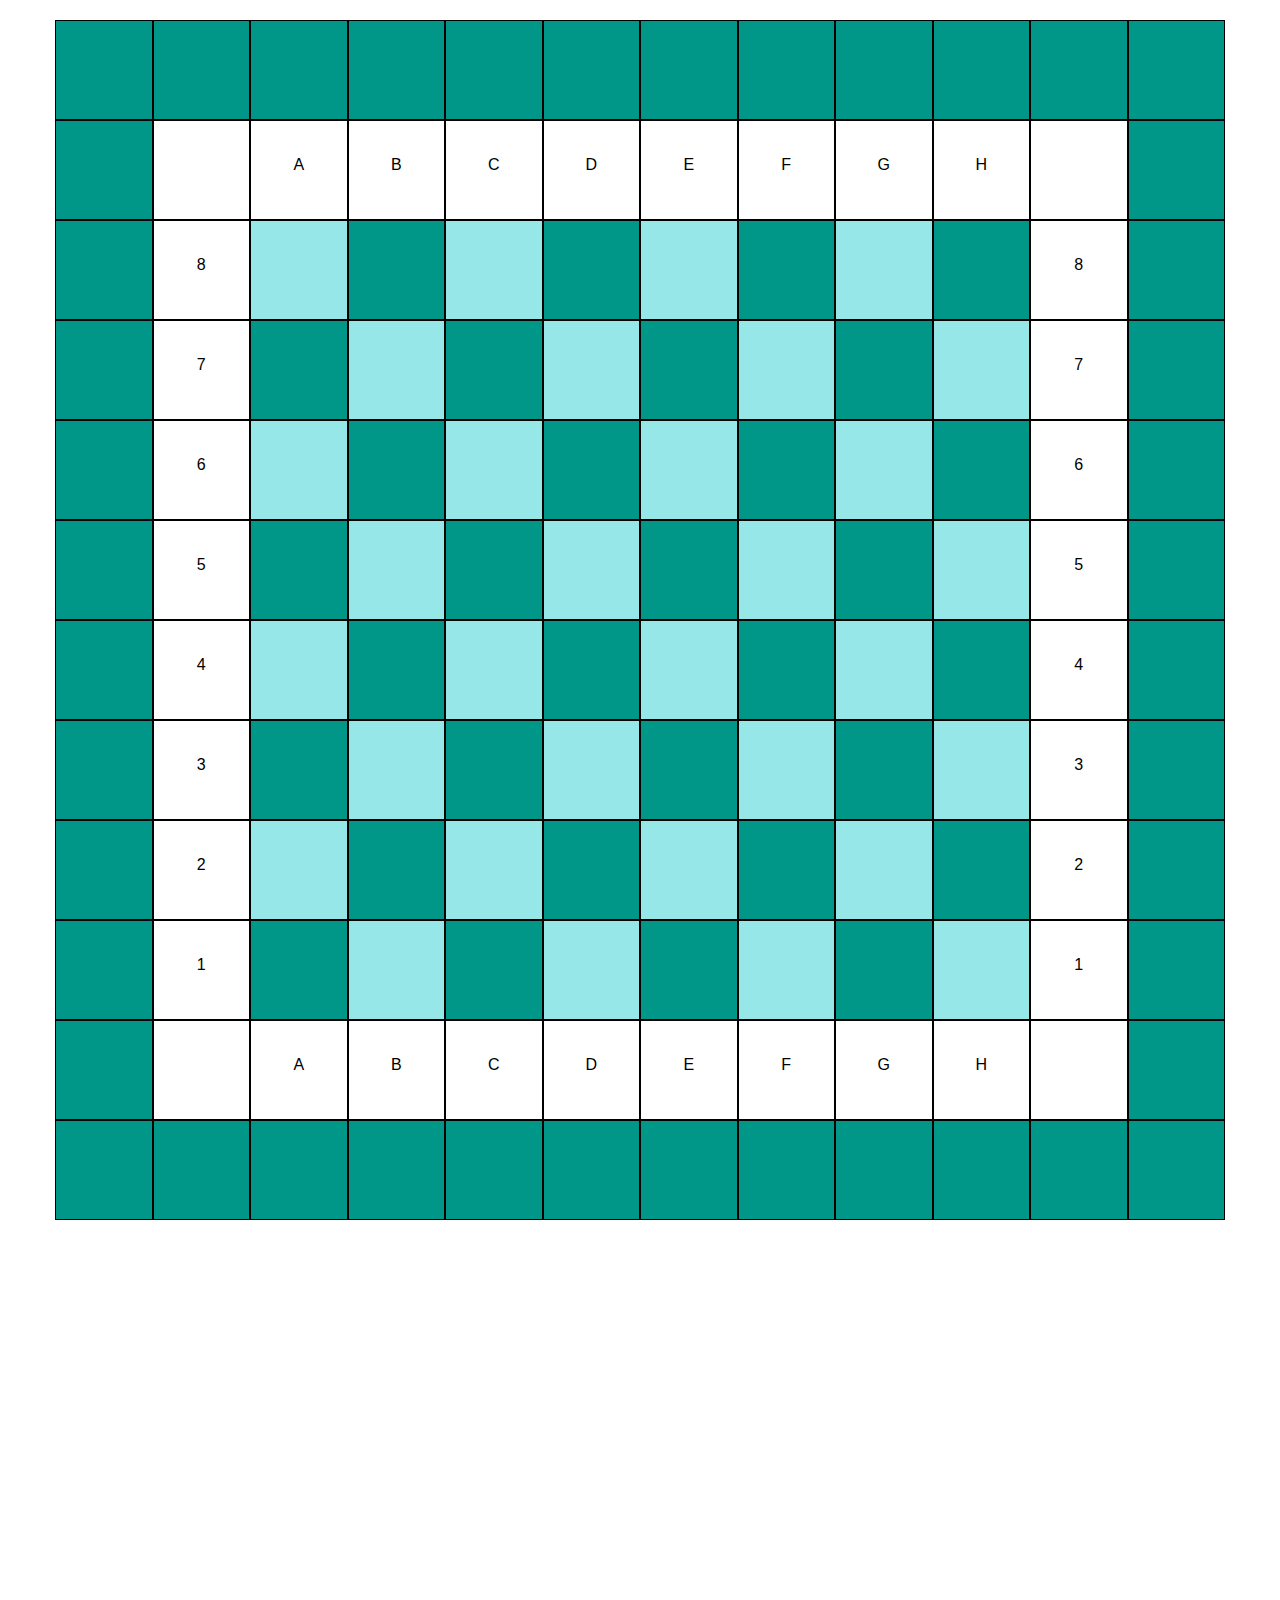
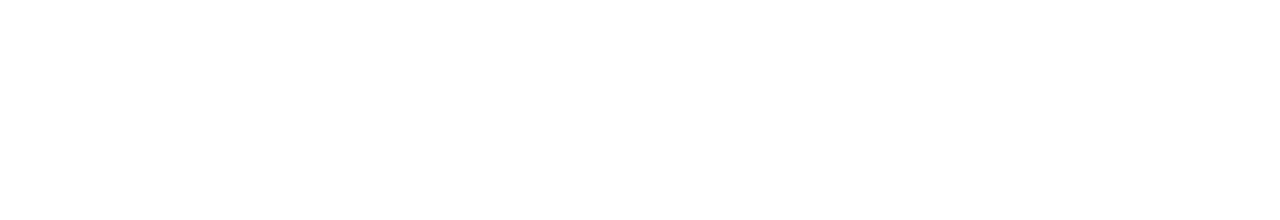
<file: index.html>
<!DOCTYPE html>
<html lang="en">
<head>
    <meta charset="UTF-8">
    <meta http-equiv="X-UA-Compatible" content="IE=edge">
    <meta name="viewport" content="width=device-width, initial-scale=1.0">
    <title>Document</title>
     <!--12 Bool-->
    <link rel="stylesheet" href=".//css/framework-12bool.css">
    <!--Foglio di stile-->
    <link rel="stylesheet" href=".//css/main.css">
    <!--LINK ICONE-->
    <link rel="stylesheet" href="https://cdnjs.cloudflare.com/ajax/libs/font-awesome/5.15.2/css/all.min.css" integrity="sha512-HK5fgLBL+xu6dm/Ii3z4xhlSUyZgTT9tuc/hSrtw6uzJOvgRr2a9jyxxT1ely+B+xFAmJKVSTbpM/CuL7qxO8w==" crossorigin="anonymous" />
</head>
<body>
    <!-- RIGA COLOR PETROLIO-->
    <div class="container">
        <div class="col-1"><div class="box"></div></div>
        <div class="col-1"><div class="box"></div></div>
        <div class="col-1"><div class="box"></div></div>
        <div class="col-1"><div class="box"></div></div>
        <div class="col-1"><div class="box"></div></div>
        <div class="col-1 "><div class="box"></div></div>
        <div class="col-1"><div class="box"></div></div>
        <div class="col-1"><div class="box"></div></div>
        <div class="col-1"><div class="box"></div></div>
        <div class="col-1"><div class="box"></div></div>
        <div class="col-1"><div class="box"></div></div>
        <div class="col-1"><div class="box"></div></div>
    </div>
    <!--RIGA BIANCA 1 E 12 PETRO 2-11 BIANCO--->
    <div class="container">
        <div class="col-1"><div class="box"></div></div>
        <div class="col-1"><div class="box-2"></div></div>
        <div class="col-1"><div class="box-2">A</div></div>
        <div class="col-1"><div class="box-2">B</div></div>
        <div class="col-1"><div class="box-2">C</div></div>
        <div class="col-1"><div class="box-2">D</div></div>
        <div class="col-1"><div class="box-2">E</div></div>
        <div class="col-1"><div class="box-2">F</div></div>
        <div class="col-1"><div class="box-2">G</div></div>
        <div class="col-1"><div class="box-2">H</div></div>
        <div class="col-1"><div class="box-2"></div></div>
        <div class="col-1"><div class="box"></div></div>
    </div>
    <!-- RIGA 1E 12 PETRO BOX CHIARO PER PRIMO, NUMERO 8-->
      <div class="container">
          <div class="col-1"><div class="box"></div></div>
          <div class="col-1"><div class="box-2">8</div></div>
          <!--box piu chiaro-->
          <div class="col-1"><div class="box-3"></div></div>
          <!--box scuro con cavallo-->
          <div class="col-1"><div class="box"><i class="fas fa-chess-knight icone"></i></div></div>
          <!--box chiaro con croce-->
          <div class="col-1"><div class="box-3"><i class="fas fa-chess-bishop icone"></i></div></div>
          <!--box scuro-->
          <div class="col-1"><div class="box"></div></div>
          <!--chiaro-->
          <div class="col-1"><div class="box-3"></div></div>
          <!--box scuro-->
          <div class="col-1"><div class="box"></div></div>
          <!--box chiaro-->
          <div class="col-1"><div class="box-3"></div></div>
          <!-- box scuro-->
          <div class="col-1"><div class="box"></div></div>
          <!-- box biaco 8-->
          <div class="col-1"><div class="box-2">8</div></div>
          <!-- box scuro-->
          <div class="col-1"><div class="box"></div></div>
      </div>
      <!-- RIGA BOX SCURO PRIMA , NUMERO 7-->
      <div class="container">
          <!-- box scuro petrolio-->
          <div class="col-1"><div class="box"></div></div>
          <!--box bianco con N 7 -->
          <div class="col-1"><div class="box-2">7</div></div>
          <!--box scuro + simbolo-->
          <div class="col-1"><div class="box"></div></div>
          <!-- box chiaro + simbolo-->
          <div class="col-1"><div class="box-3"></div></div>
          <!-- box scuro -->
          <div class="col-1"><div class="box"></div></div>
          <!-- box chiaro -->
          <div class="col-1"><div class="box-3"></div></div>
          <!-- box scuro-->
          <div class="col-1"><div class="box"></div></div>
          <!-- box chiaro-->
          <div class="col-1"><div class="box-3"></div></div>
          <!-- box scuro-->
          <div class="col-1"><div class="box"></div></div>
          <!--box chairo-->
          <div class="col-1"><div class="box-3"></div></div>
          <!-- box bianco con N 7-->
          <div class="col-1"><div class="box-2">7</div></div>
          <!-- box petrolio-->
          <div class="col-1"><div class="box"></div></div>
      </div>
      <!-- QUINTA RIGA , NUMERO 6-->
      <div class="container">
        <div class="col-1"><div class="box"></div></div>
        <div class="col-1"><div class="box-2">6</div></div>
        <!--box piu chiaro-->
        <div class="col-1"><div class="box-3"></div></div>
        <!--box scuro con cavallo-->
        <div class="col-1"><div class="box"></div></div>
        <!--box chiaro con croce-->
        <div class="col-1"><div class="box-3"></div></div>
        <!--box scuro-->
        <div class="col-1"><div class="box"></div></div>
        <!--chiaro-->
        <div class="col-1"><div class="box-3"></div></div>
        <!--box scuro-->
        <div class="col-1"><div class="box"></div></div>
        <!--box chiaro-->
        <div class="col-1"><div class="box-3"></div></div>
        <!-- box scuro-->
        <div class="col-1"><div class="box"></div></div>
        <!-- box biaco 8-->
        <div class="col-1"><div class="box-2">6</div></div>
        <!-- box scuro-->
        <div class="col-1"><div class="box"></div></div>
    </div>
    <!-- , NUMERO 5-->
    <div class="container">
        <!-- box scuro petrolio-->
        <div class="col-1"><div class="box"></div></div>
        <!--box bianco con N 7 -->
        <div class="col-1"><div class="box-2">5</div></div>
        <!--box scuro + simbolo-->
        <div class="col-1"><div class="box"></div></div>
        <!-- box chiaro + simbolo-->
        <div class="col-1"><div class="box-3"></div></div>
        <!-- box scuro -->
        <div class="col-1"><div class="box"></div></div>
        <!-- box chiaro -->
        <div class="col-1"><div class="box-3"></div></div>
        <!-- box scuro-->
        <div class="col-1"><div class="box"></div></div>
        <!-- box chiaro-->
        <div class="col-1"><div class="box-3"></div></div>
        <!-- box scuro-->
        <div class="col-1"><div class="box"></div></div>
        <!--box chairo-->
        <div class="col-1"><div class="box-3"></div></div>
        <!-- box bianco con N 7-->
        <div class="col-1"><div class="box-2">5</div></div>
        <!-- box petrolio-->
        <div class="col-1"><div class="box"></div></div>
    </div>
    <!-- RIGA , NUMERO 4 -->
    <div class="container">
        <div class="col-1"><div class="box"></div></div>
        <div class="col-1"><div class="box-2">4</div></div>
        <!--box piu chiaro-->
        <div class="col-1"><div class="box-3"></div></div>
        <!--box scuro con cavallo-->
        <div class="col-1"><div class="box"></div></div>
        <!--box chiaro con croce-->
        <div class="col-1"><div class="box-3"></div></div>
        <!--box scuro-->
        <div class="col-1"><div class="box"></div></div>
        <!--chiaro-->
        <div class="col-1"><div class="box-3"></div></div>
        <!--box scuro-->
        <div class="col-1"><div class="box"></div></div>
        <!--box chiaro-->
        <div class="col-1"><div class="box-3"></div></div>
        <!-- box scuro-->
        <div class="col-1"><div class="box"></div></div>
        <!-- box biaco 8-->
        <div class="col-1"><div class="box-2">4</div></div>
        <!-- box scuro-->
        <div class="col-1"><div class="box"></div></div>
    </div>
    <!--  RIGA , NUMERO 3-->
    <div class="container">
        <!-- box scuro petrolio-->
        <div class="col-1"><div class="box"></div></div>
        <!--box bianco con N 7 -->
        <div class="col-1"><div class="box-2">3</div></div>
        <!--box scuro + simbolo-->
        <div class="col-1"><div class="box"></div></div>
        <!-- box chiaro + simbolo-->
        <div class="col-1"><div class="box-3"></div></div>
        <!-- box scuro -->
        <div class="col-1"><div class="box"></div></div>
        <!-- box chiaro -->
        <div class="col-1"><div class="box-3"></div></div>
        <!-- box scuro-->
        <div class="col-1"><div class="box"></div></div>
        <!-- box chiaro-->
        <div class="col-1"><div class="box-3"></div></div>
        <!-- box scuro-->
        <div class="col-1"><div class="box"></div></div>
        <!--box chairo-->
        <div class="col-1"><div class="box-3"></div></div>
        <!-- box bianco con N 7-->
        <div class="col-1"><div class="box-2">3</div></div>
        <!-- box petrolio-->
        <div class="col-1"><div class="box"></div></div>
    </div>
    
    <!-- NUMERO 2-->
    <div class="container">
        <div class="col-1"><div class="box"></div></div>
        <div class="col-1"><div class="box-2">2</div></div>
        <!--box piu chiaro-->
        <div class="col-1"><div class="box-3"></div></div>
        <!--box scuro con cavallo-->
        <div class="col-1"><div class="box"></div></div>
        <!--box chiaro con croce-->
        <div class="col-1"><div class="box-3"></div></div>
        <!--box scuro-->
        <div class="col-1"><div class="box"></div></div>
        <!--chiaro-->
        <div class="col-1"><div class="box-3"></div></div>
        <!--box scuro-->
        <div class="col-1"><div class="box"></div></div>
        <!--box chiaro-->
        <div class="col-1"><div class="box-3"></div></div>
        <!-- box scuro-->
        <div class="col-1"><div class="box"></div></div>
        <!-- box biaco 8-->
        <div class="col-1"><div class="box-2">2</div></div>
        <!-- box scuro-->
        <div class="col-1"><div class="box"></div></div>
    </div>
    <!-- NUMERO 1 --> 
    <div class="container">
        <!-- box scuro petrolio-->
        <div class="col-1"><div class="box"></div></div>
        <!--box bianco con N 7 -->
        <div class="col-1"><div class="box-2">1</div></div>
        <!--box scuro + simbolo-->
        <div class="col-1"><div class="box"></div></div>
        <!-- box chiaro + simbolo-->
        <div class="col-1"><div class="box-3"></div></div>
        <!-- box scuro -->
        <div class="col-1"><div class="box"></div></div>
        <!-- box chiaro -->
        <div class="col-1"><div class="box-3"></div></div>
        <!-- box scuro-->
        <div class="col-1"><div class="box"></div></div>
        <!-- box chiaro-->
        <div class="col-1"><div class="box-3"></div></div>
        <!-- box scuro-->
        <div class="col-1"><div class="box"></div></div>
        <!--box chairo-->
        <div class="col-1"><div class="box-3"></div></div>
        <!-- box bianco con N 7-->
        <div class="col-1"><div class="box-2">1</div></div>
        <!-- box petrolio-->
        <div class="col-1"><div class="box"></div></div>
    </div>
    <!--BOX BIANCO INFONDO-->
    <div class="container">
        <!--box scuro-->
        <div class="col-1"><div class="box"></div></div>
        <!--box bianco-->
        <div class="col-1"><div class="box-2"></div></div>
        <div class="col-1"><div class="box-2">A</div></div>
        <div class="col-1"><div class="box-2">B</div></div>
        <div class="col-1"><div class="box-2">C</div></div>
        <div class="col-1"><div class="box-2">D</div></div>
        <div class="col-1"><div class="box-2">E</div></div>
        <div class="col-1"><div class="box-2">F</div></div>
        <div class="col-1"><div class="box-2">G</div></div>
        <div class="col-1"><div class="box-2">H</div></div>
        <div class="col-1"><div class="box-2"></div></div>
        <!-- box scuro-->
        <div class="col-1"><div class="box"></div></div>
    </div>
    <!-- tutto scuro -->
    <div class="container">
        <div class="col-1"><div class="box"></div></div>
        <div class="col-1"><div class="box"></div></div>
        <div class="col-1"><div class="box"></div></div>
        <div class="col-1"><div class="box"></div></div>
        <div class="col-1"><div class="box"></div></div>
        <div class="col-1"><div class="box"></div></div>
        <div class="col-1"><div class="box"></div></div>
        <div class="col-1"><div class="box"></div></div>
        <div class="col-1"><div class="box"></div></div>
        <div class="col-1"><div class="box"></div></div>
        <div class="col-1"><div class="box"></div></div>
        <div class="col-1"><div class="box"></div></div>
    
    </div>

</body>
</html>
</file>
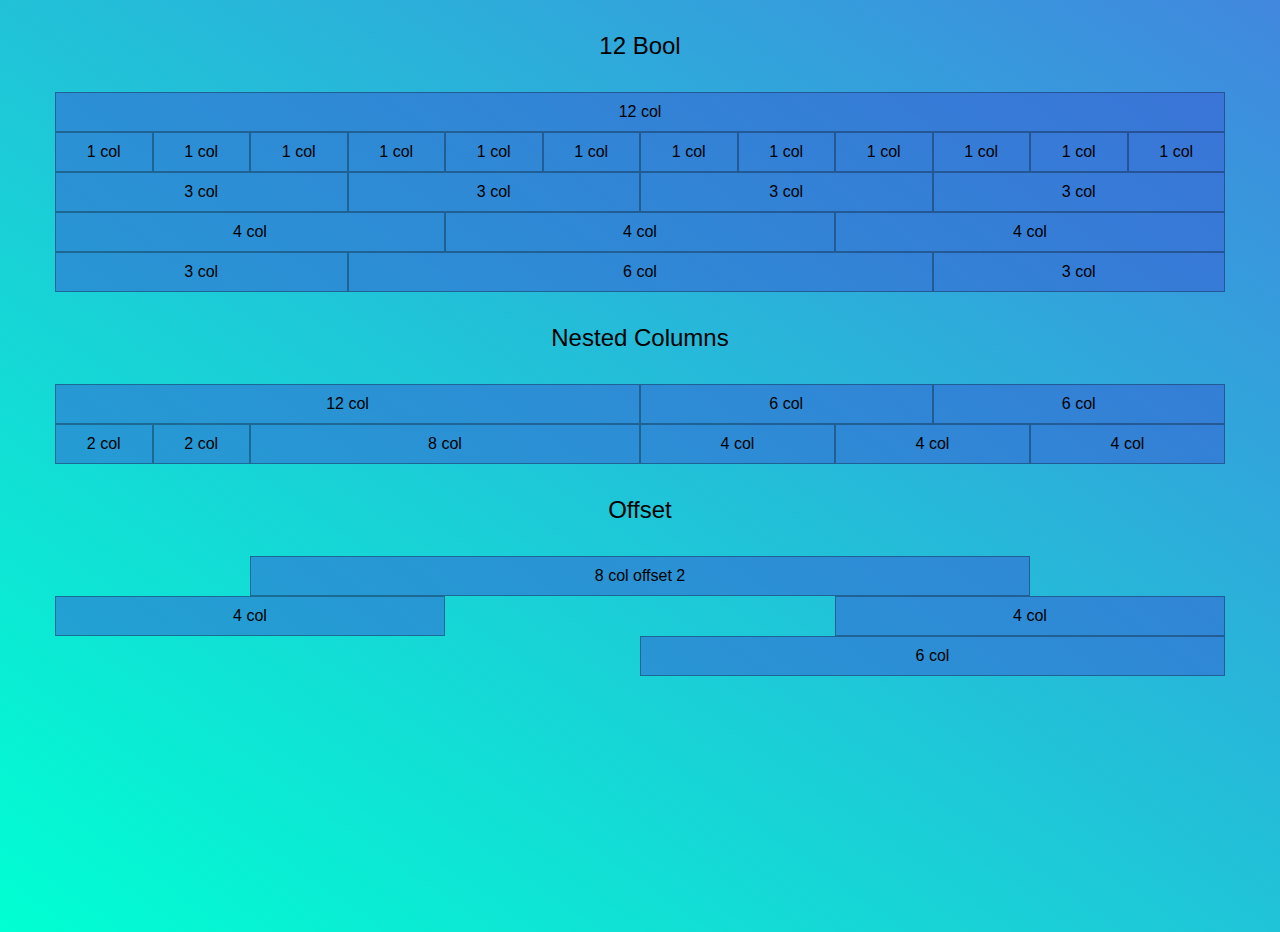
<file: grid-demo.html>
<!DOCTYPE html>
<html lang="en">
<head>
    <meta charset="UTF-8">
    <meta http-equiv="X-UA-Compatible" content="IE=edge">
    <meta name="viewport" content="width=device-width, initial-scale=1.0">
    <title>12 Bool</title>
    <!--Framework-->
    <link rel="stylesheet" href=".//css/framework-12bool.css">
    <!--Foglio di stile-->
     <link rel="stylesheet" href=".//css/style.css">
</head>
<body>
   <h2>12 Bool</h2>
   <!--PRIMA RIGA-->
   <div class="container">
       <div class="col-12"><div class="box">12 col</div></div>
   </div>
   <!--SECONDA RIGA--> <!--il container fa da clearfix-->
   <div class="container">
       <div class="col-1"><div class="box"> 1 col</div></div>
       <div class="col-1"><div class="box"> 1 col</div></div>
       <div class="col-1"><div class="box"> 1 col</div></div>
       <div class="col-1"><div class="box"> 1 col</div></div>
       <div class="col-1"><div class="box"> 1 col</div></div>
       <div class="col-1"><div class="box"> 1 col</div></div>
       <div class="col-1"><div class="box"> 1 col</div></div>
       <div class="col-1"><div class="box"> 1 col</div></div>
       <div class="col-1"><div class="box"> 1 col</div></div>
       <div class="col-1"><div class="box"> 1 col</div></div>
       <div class="col-1"><div class="box"> 1 col</div></div>
       <div class="col-1"><div class="box"> 1 col</div></div>
   </div>
   <!--TERZA RIGA-->
   <div class="container">
       <div class="col-3"><div class="box"> 3 col</div></div>
       <div class="col-3"><div class="box"> 3 col</div></div>
       <div class="col-3"><div class="box"> 3 col</div></div>
       <div class="col-3"><div class="box"> 3 col</div></div>
   </div>
   <!--QUARTA RIGA-->
   <div class="container">
       <div class="col-4"><div class="box"> 4 col</div></div>
       <div class="col-4"><div class="box"> 4 col</div></div>
       <div class="col-4"><div class="box"> 4 col</div></div>
   </div>
   <!--QUINTA RIGA-->
   <div class="container">
       <div class="col-3"><div class="box"> 3 col</div></div>
       <div class="col-6"><div class="box"> 6 col</div></div>
       <div class="col-3"><div class="box"> 3 col</div></div>
   </div>
    
   <!--COLONNA NESTATA-->
   <!--sesta riga-->
    <h2>Nested Columns</h2>
    <div class="container">
        <div class="col-6 padding-0">
            <div class="container">
                <div class="col-12"><div class="box"> 12 col</div></div>
                <div class="col-2"><div class="box"> 2 col</div></div>
                <div class="col-2"><div class="box"> 2 col</div></div>
                <div class="col-8"><div class="box"> 8 col</div></div>
            </div>

        </div>
        <div class="col-6 padding-0">
            <div class="container">
                <div class="col-6"><div class="box"> 6 col</div></div>
                <div class="col-6"><div class="box"> 6 col</div></div>
                <div class="col-4"><div class="box"> 4 col</div></div>
                <div class="col-4"><div class="box"> 4 col</div></div>
                <div class="col-4"><div class="box"> 4 col</div></div>
            </div>
        </div>
    </div>

    <!--COLANNA OFFSET-->
    <!--settima riga blocco da 8-->
    <h2>Offset</h2>
    <div class="container">
    <div class="col-8 offset-2"><div class="box"> 8 col offset 2</div></div>
    </div>
    <!--Blocco da 4-->
    <div class="container">
        <div class="col-4"><div class="box">4 col</div></div>
        <div class="col-4 offset-4"><div class="box"> 4 col</div></div>
    </div>
    <!--blocco da 6-->
    <div class="container">
        <div class="col-6 offset-6"><div class="box"> 6 col</div></div>
    </div>

    
</body>
</html>
</file>
<file: css/framework-12bool.css>
/*******************
 12 BOOL FRAMEWORK
 ******************/
/*GENERAL*/

* {
    margin: 0;
    padding: 0;
    box-sizing: border-box;
}
/*CONTAINER*/
.container { 
    max-width: 1170px;
    margin: 0 auto;
}
.container::after {
    content: "";
    display: table;
    clear: both;
}

/*COLUMNS*/
[class*="col-"] {
    float: left;
    /*Spazio interno tra le colonne*/
    /*commentato per il secondo es*/
    /*padding-left: 15px;
    padding-right: 15px;*/
}
[class*="col-"].padding-0 {
    padding-left: 0;
    padding-right: 0;
}

.col-12 {
    width: 100%;
}
.col-11 {
    width: calc((100% / 12) * 11);
}
.col-10 {
    width: calc((100% / 12) * 10);
}
.col-9 {
    width: calc((100% / 12) * 9);
}
.col-8 {
    width: calc((100% / 12) * 8);
}
.col-7 {
    width: calc((100% / 12) * 7);
}
.col-6 {
    width: 50%;
}
.col-5 {
    width: calc((100% / 12) * 5);
}
.col-4 {
    width: calc((100% / 12) * 4);
}
.col-3 {
    width: calc((100% / 12) * 3)
}
.col-2 {
    width: calc((100% / 12) * 2);
}
.col-1 {
    width: calc(100% / 12);
}

/*OFFSET*/
.offset-1 {
    margin-left: calc(100% / 12);
}
.offset-2 {
    margin-left: calc((100% / 12) * 2);
}
.offset-3 {
    margin-left: calc((100% / 12) * 3);
}
.offset-4 {
    margin-left: calc((100% / 12) * 4);
}
.offset-5 {
    margin-left: calc((100% / 12) * 5);
}
.offset-6 {
    margin-left: calc((100% / 12) * 6);
}
.offset-7 {
    margin-left: calc((100% / 12) * 7);
}
.offset-8 {
    margin-left: calc((100% / 12) * 8);
}
.offset-9 {
    margin-left: calc((100% / 12) * 9);
}
.offset-10 {
    margin-left: calc((100% / 12) * 10);
}
.offset-11 {
    margin-left: calc((100% / 12) * 11);
}
.offset-12 {
    margin-left: 100% ;
}
</file>
<file: css/main.css>
body {
    margin-top: 20px;
    min-height: 200vh;
    font-family: sans-serif;
    line-height: 3;
}
/*BOX PETROLIO*/
.box { 
    height: 100px;
    padding-top: 20px;
    border: 1px solid black;
    background: rgba( 0, 150, 136, 1);
}
/* BOX BIANCO*/
.box-2 {
    height: 100px;
    padding-top: 20px;
    text-align: center;
    border: 1px solid black;
    background: #fff;
}
/* BOX PETROLIO CHIARO*/
.box-3 {
    height: 100px;
    padding-top: 20px;
    text-align: center;
    border: 1px solid black;
    background: rgba( 150, 232, 232, 1);
}
/*ICONS*/
i {
    max-width: 200px;
}
</file>
<file: css/style.css>
/*Parte delle colonne*/
body {
    min-height: 100vh;
    font-family: sans-serif;
    background: linear-gradient(35deg, #00ffd2, #4187de)
}
h1,
h2 {
    margin-bottom: 2rem;
    font-weight: 400;
    text-align: center;
}
h2 {
    margin-top: 2rem;
}
.box {
    padding: 10px;
    text-align: center;
    background-color:rgba(56,89,210, 0.5);
    border: 1px solid rgba(0, 0,0, 0.3);
}
</file>
